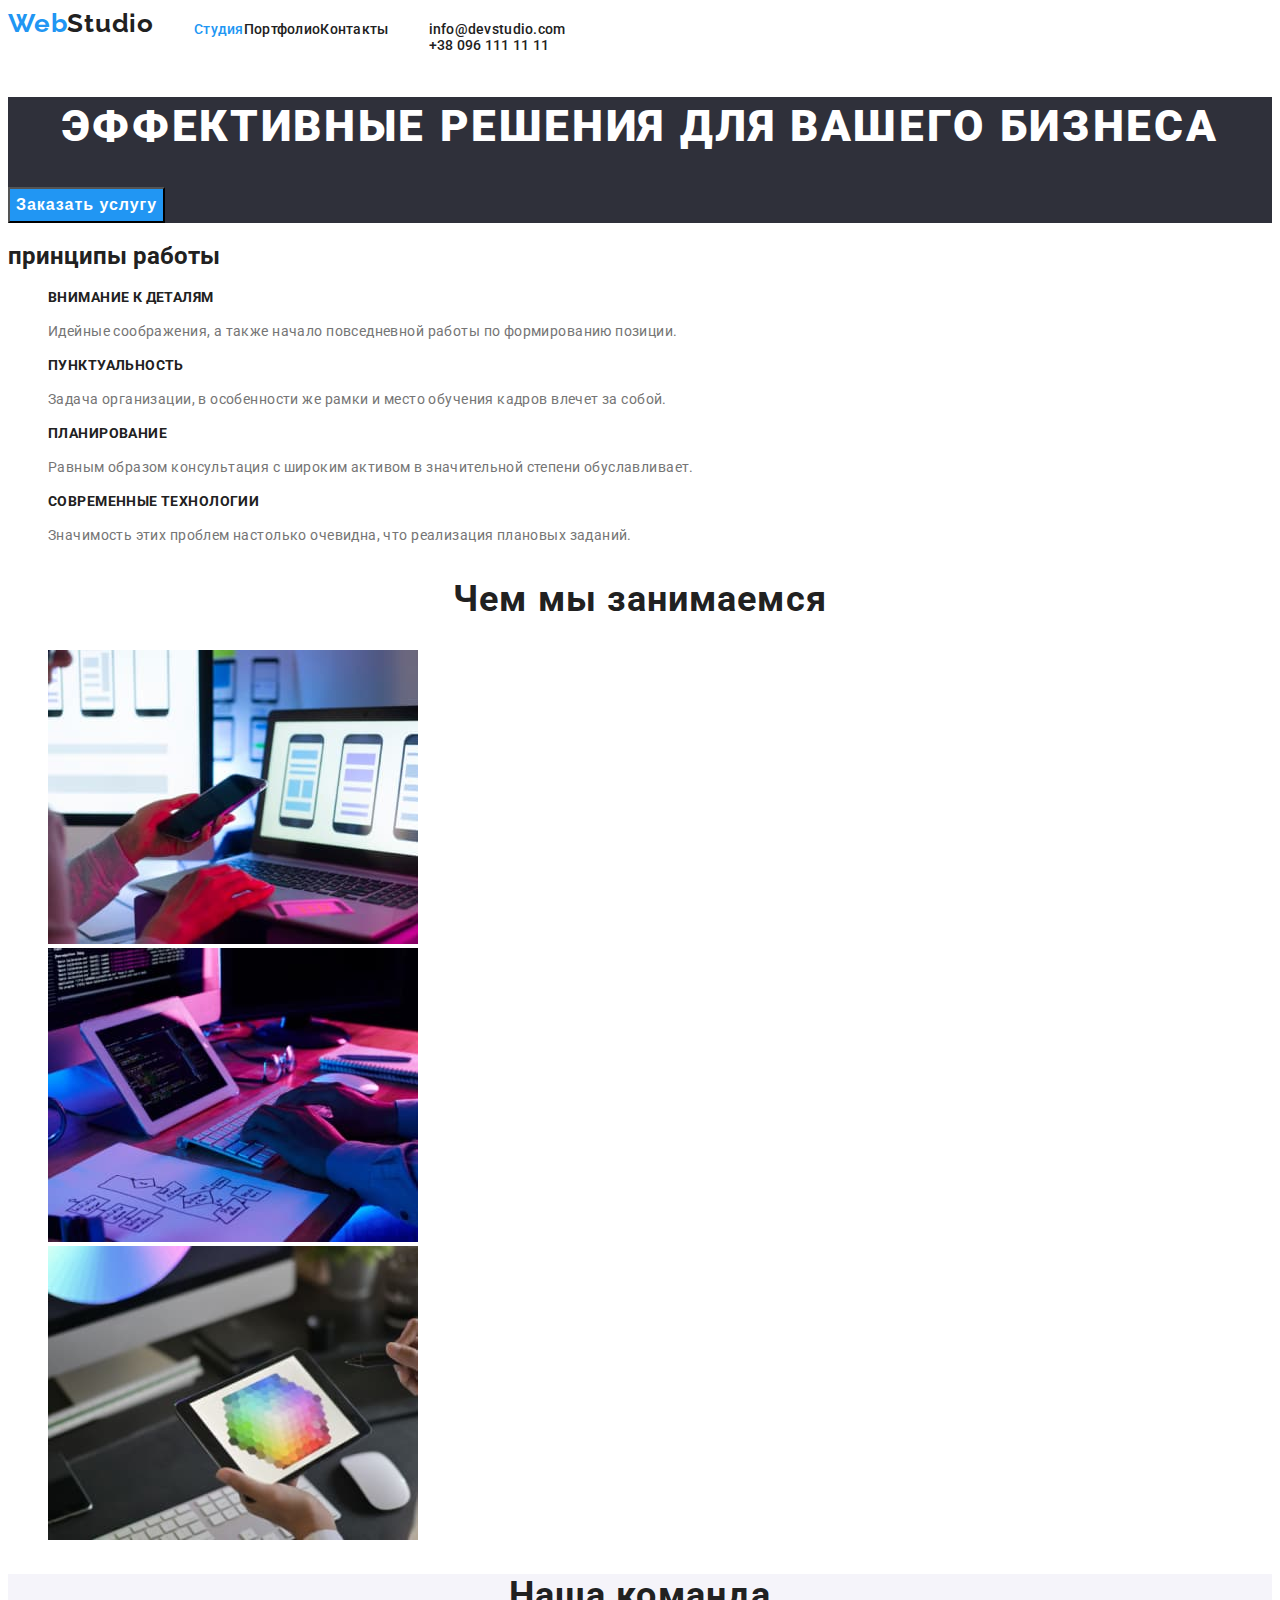
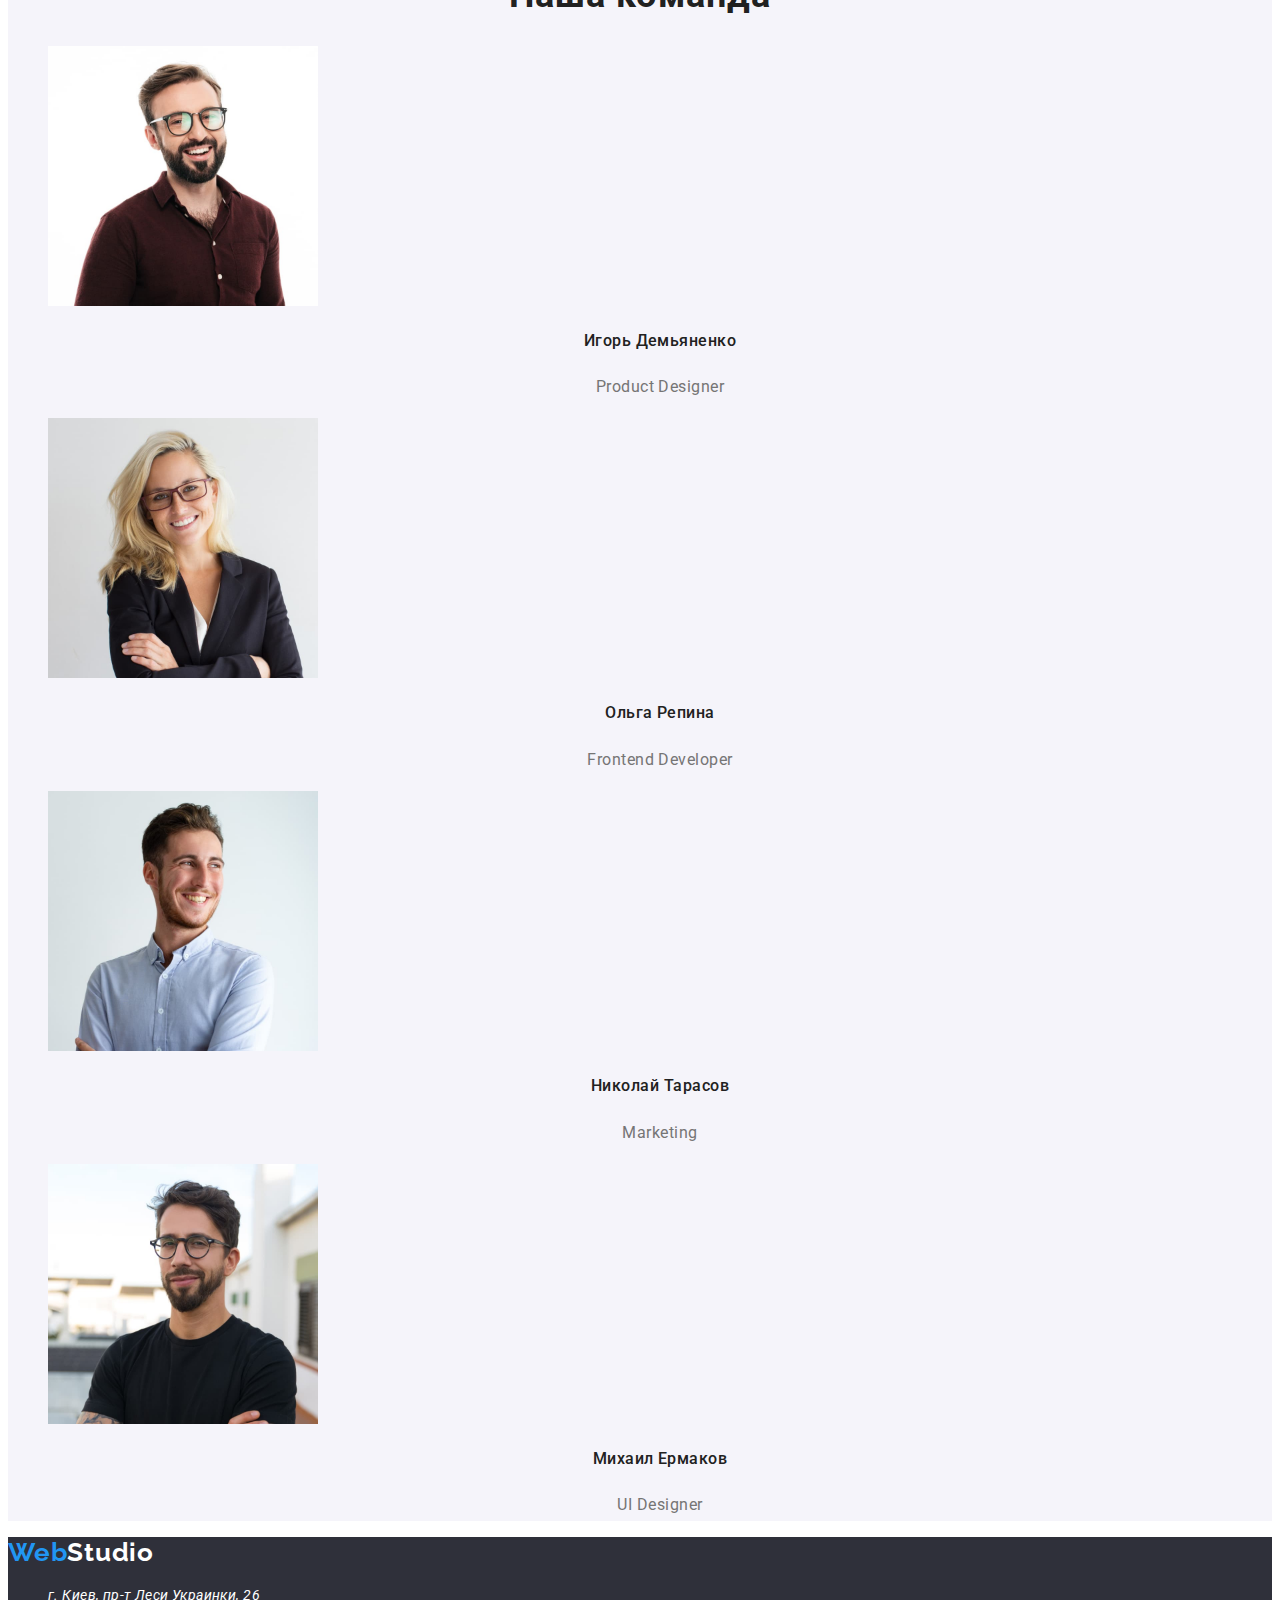
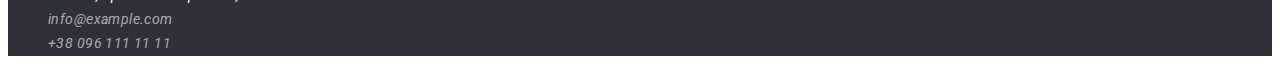
<file: index.html>
<!DOCTYPE html>
<html lang="ru">
  <head>
    <meta charset="UTF-8" />
    <meta name="viewport" content="width=device-width, initial-scale=1.0" />
    <meta http-equiv="X-UA-Compatible" content="ie=edge" />
    <title>Document</title>
    <link
      rel="stylesheet"
      href="https://cdnjs.cloudflare.com/ajax/libs/modern-normalize/1.1.0/modern-normalize.min.css"
      integrity="sha512-wpPYUAdjBVSE4KJnH1VR1HeZfpl1ub8YT/NKx4PuQ5NmX2tKuGu6U/JRp5y+Y8XG2tV+wKQpNHVUX03MfMFn9Q=="
      crossorigin="anonymous"
      referrerpolicy="no-referrer"
    />
    <link rel="preconnect" href="https://fonts.googleapis.com" />
    <link rel="preconnect" href="https://fonts.gstatic.com" crossorigin />
    <link
      href="https://fonts.googleapis.com/css2?family=Raleway:wght@700&family=Roboto:wght@400;500;700;900&display=swap"
      rel="stylesheet"
    />
    <link rel="stylesheet" href="./css/styles.css" />
  </head>
  <body>
    <!--верхняя линия-->

    <header class="header">
      <div class="head-conteiner">
        <nav class="nav-conteiner">
          <a href="/" class="logo link"
            ><span class="first-part-of-logo">Web</span>Studio</a
          >
          <ul class="main-nav list header-conteiner-item">
            <li class="main-nav-item header-item">
              <a href="" class="link active">Студия</a>
            </li>
            <li class="main-nav-item header-item">
              <a href="./portfolio.html" class="link">Портфолио</a>
            </li>
            <li class="main-nav-item header-item">
              <a href="" class="link">Контакты</a>
            </li>
          </ul>
        </nav>
        <ul class="contacts-list list header-contacts-item">
          <li>
            <a
              href="mailto:info@devstudio.com"
              class="contacts-list-item link header-item"
              >info@devstudio.com</a
            >
          </li>
          <li>
            <a
              href="tel:+380961111111"
              class="contacts-list-item link header-item"
              >+38 096 111 11 11</a
            >
          </li>
        </ul>
      </div>
    </header>
    <!--шапка-->
    <main>
      <section class="legend-section">
        <h1 class="main-title">Эффективные решения для вашего бизнеса</h1>
        <button type="button" class="order-button">Заказать услугу</button>
      </section>
      <!--принципы работы-->
      <section>
        <h2 class="second-section-tite-main">принципы работы</h2>
        <ul class="list">
          <li>
            <h3 class="second-section-title">Внимание к деталям</h3>
            <p class="second-section-text">
              Идейные соображения, а также начало повседневной работы по
              формированию позиции.
            </p>
          </li>
          <li>
            <h3 class="second-section-title">Пунктуальность</h3>
            <p class="second-section-text">
              Задача организации, в особенности же рамки и место обучения кадров
              влечет за собой.
            </p>
          </li>
          <li>
            <h3 class="second-section-title">Планирование</h3>
            <p class="second-section-text">
              Равным образом консультация с широким активом в значительной
              степени обуславливает.
            </p>
          </li>
          <li>
            <h3 class="second-section-title">Современные технологии</h3>
            <p class="second-section-text">
              Значимость этих проблем настолько очевидна, что реализация
              плановых заданий.
            </p>
          </li>
        </ul>
      </section>

      <!--Чем мы занимаемся -->
      <section>
        <h2 class="secondary-title">Чем мы занимаемся</h2>
        <ul class="list">
          <li>
            <img
              src="./images/img0.jpg"
              alt="рабочий стол, взаимодействие с код"
              width="370"
              height="294"
            />
          </li>
          <li>
            <img
              src="./images/img1.jpg"
              alt="разработка мобильной версии"
              width="370"
              height="294"
            />
          </li>
          <li>
            <img
              src="./images/img2.jpg"
              alt="разработка дизайна"
              width="370"
              height="294"
            />
          </li>
        </ul>
      </section>

      <!--Наша команда-->
      <section class="section-our-team">
        <h2 class="secondary-title">Наша команда</h2>
        <ul class="list">
          <li>
            <a class="link" href=""
              ><img
                src="./images/img3.jpg"
                alt="сотрудник1"
                width="270"
                height="260"
              />
              <h3 class="team-member">Игорь Демьяненко</h3>
              <p class="members-profile">Product Designer</p></a
            >
          </li>
          <li>
            <a class="link" href=""
              ><img
                src="./images/img4.jpg"
                alt="сотрудник2"
                width="270"
                height="260"
              />
              <h3 class="team-member">Ольга Репина</h3>
              <p class="members-profile">Frontend Developer</p></a
            >
          </li>
          <li>
            <a class="link" href=""
              ><img
                src="./images/img5.jpg"
                alt="сотрудник3"
                width="270"
                height="260"
              />
              <h3 class="team-member">Николай Тарасов</h3>
              <p class="members-profile">Marketing</p></a
            >
          </li>
          <li>
            <a class="link" href=""
              ><img
                src="./images/img6.jpg"
                alt="сотрудник4"
                width="270"
                height="260"
              />
              <h3 class="team-member">Михаил Ермаков</h3>
              <p class="members-profile">UI Designer</p></a
            >
          </li>
        </ul>
      </section>
    </main>
    <footer class="footer">
      <a href="/" class="logo link"
        ><span class="first-part-of-logo">Web</span
        ><span class="footer-logo-second-part">Studio</span></a
      >
      <address class="footers-contacts">
        <ul class="list">
          <li class="location">
            г. Киев, пр-т Леси Украинки, 26
          </li>
          <li class="footer-contact-item">
            <a href="mailto:info@example.com" class="footer-link link"
              >info@example.com</a
            >
          </li>
          <li class="footer-contact-item">
            <a href="tel:+380961111111" class="footer-link link"
              >+38 096 111 11 11</a
            >
          </li>
        </ul>
      </address>
    </footer>
  </body>
</html>
</file>
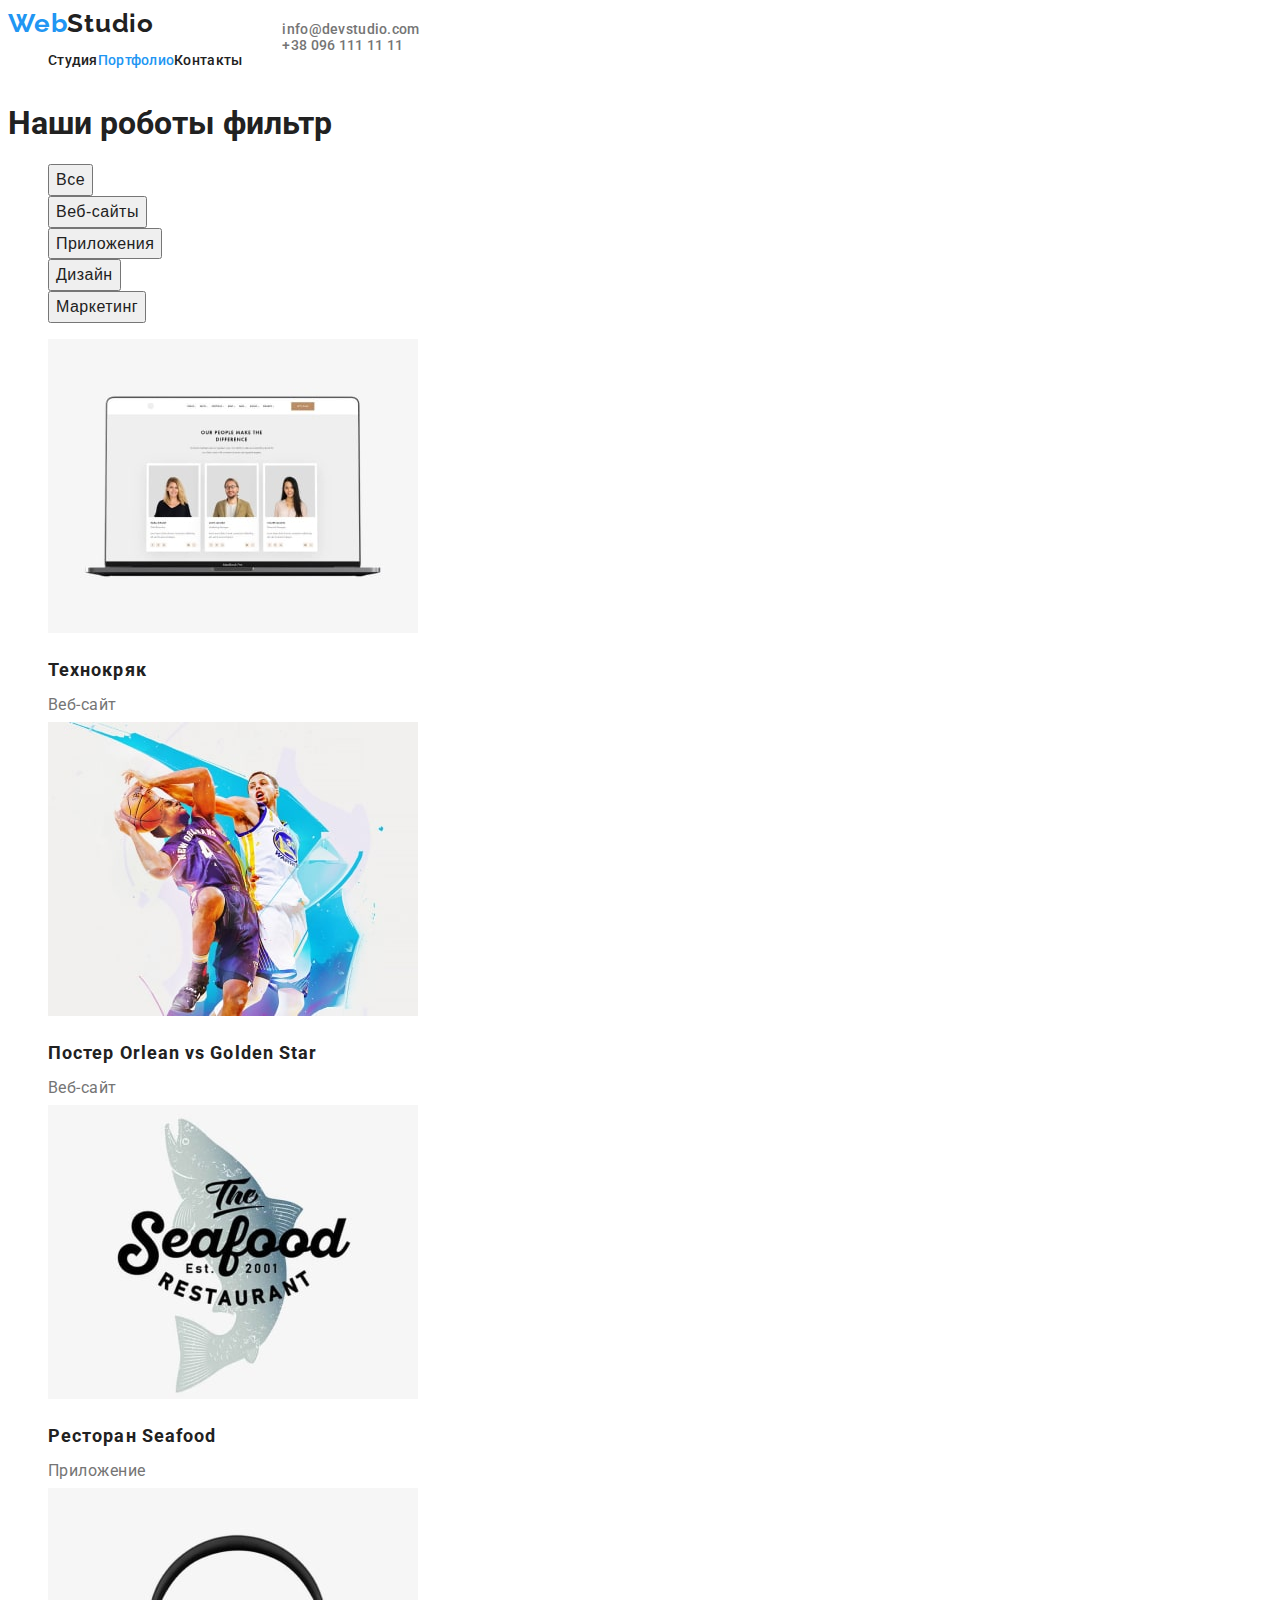
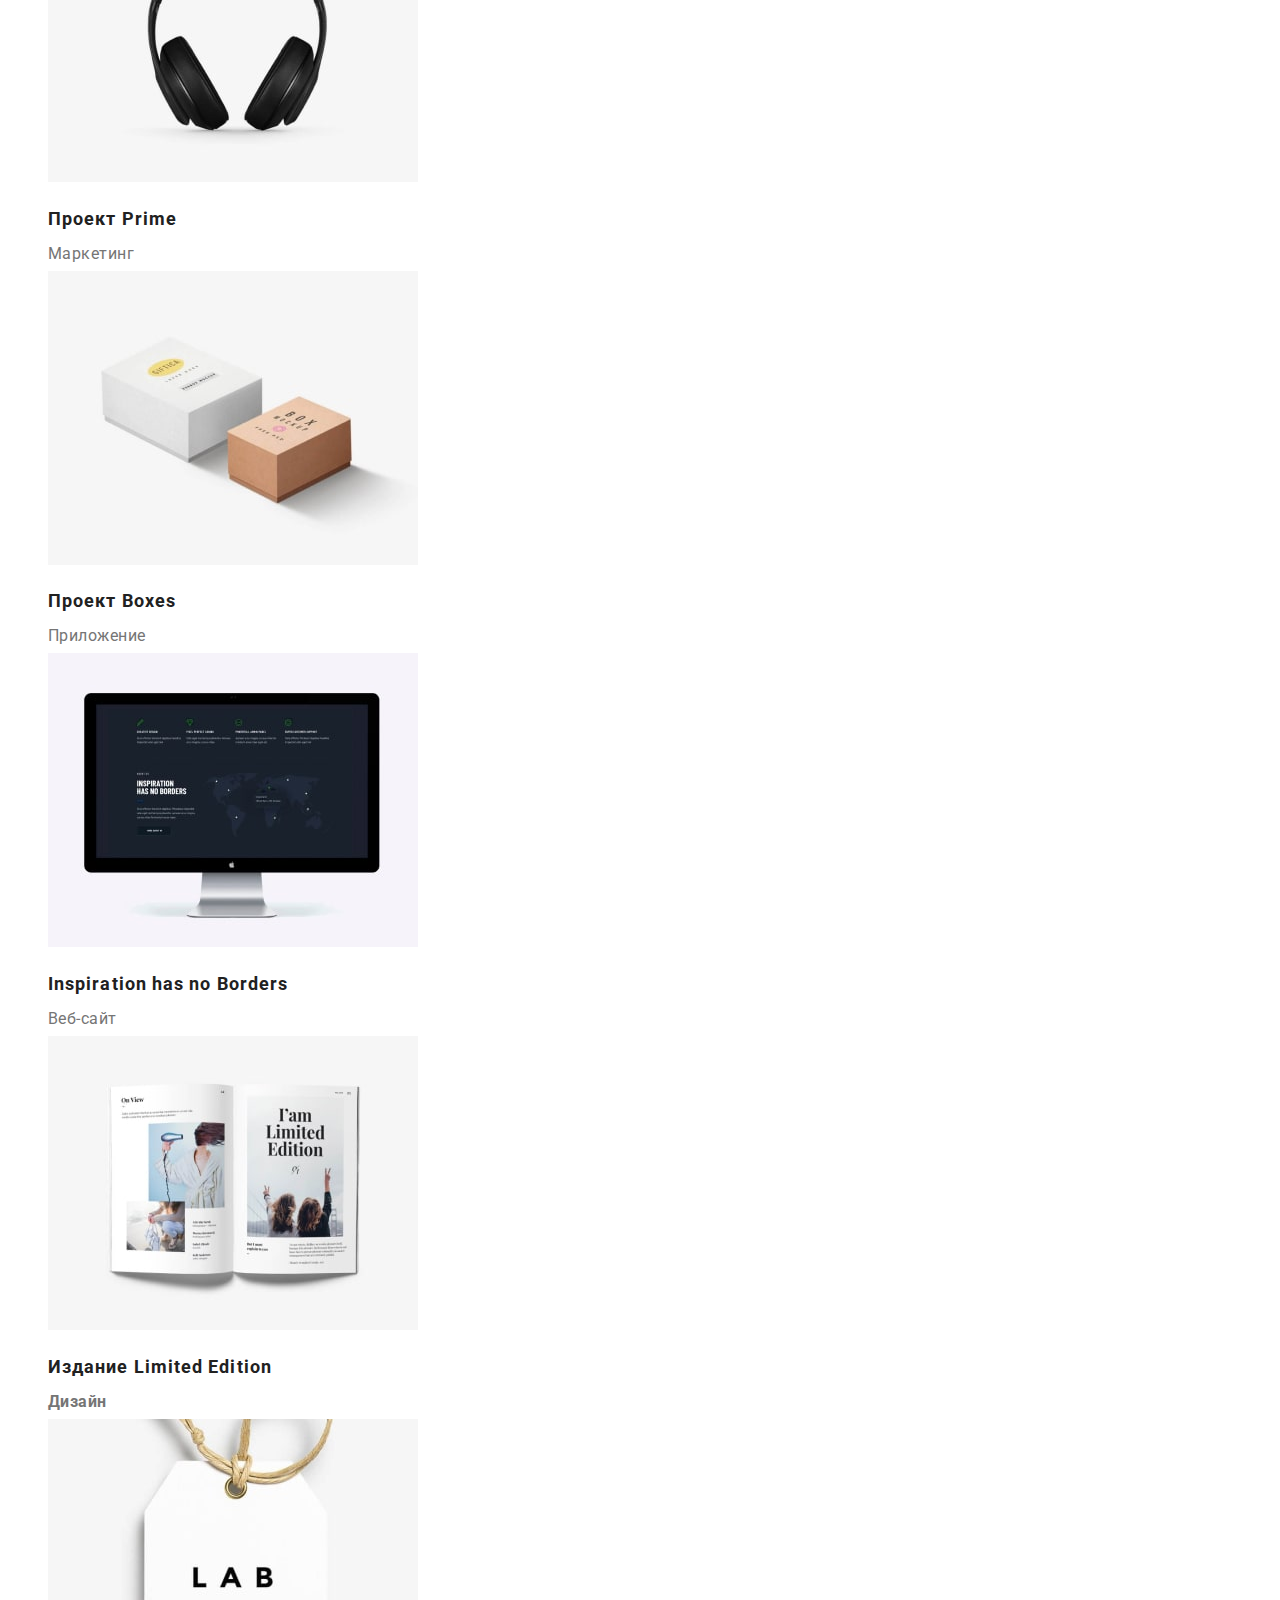
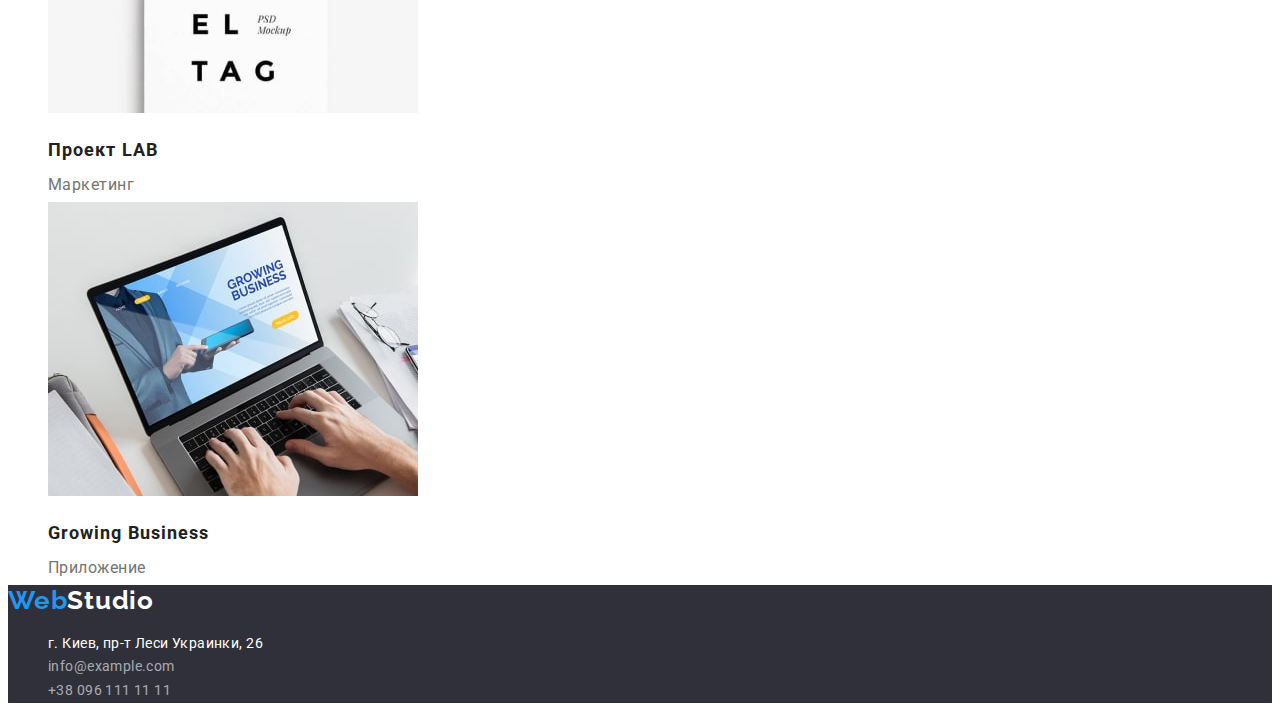
<file: portfolio.html>
<!DOCTYPE html>
<html lang="ru">
  <head>
    <meta charset="UTF-8" />
    <meta name="viewport" content="width=device-width, initial-scale=1.0" />
    <meta http-equiv="X-UA-Compatible" content="ie=edge" />
    <title>Document</title>
    <link rel="stylesheet" href="https://cdnjs.cloudflare.com/ajax/libs/modern-normalize/1.1.0/modern-normalize.min.css"
        integrity="sha512-wpPYUAdjBVSE4KJnH1VR1HeZfpl1ub8YT/NKx4PuQ5NmX2tKuGu6U/JRp5y+Y8XG2tV+wKQpNHVUX03MfMFn9Q=="
        crossorigin="anonymous" referrerpolicy="no-referrer" />
    <link rel="preconnect" href="https://fonts.googleapis.com" />
    <link rel="preconnect" href="https://fonts.gstatic.com" crossorigin />
    <link
      href="https://fonts.googleapis.com/css2?family=Raleway:wght@700&family=Roboto:wght@400;500;700;900&display=swap"
      rel="stylesheet"
    />
    <link rel="stylesheet" href="./css/styles.css" />
  </head>
  <body>
    <!--верхняя линия-->
<div class="conteiner">
    <header class="header">
        <div class="head-conteiner"><nav class="">
            <a href="/" class="logo link"><span class="first-part-of-logo">Web</span>Studio</a>
            <ul class="main-nav list">
                <li class="main-nav-item header-item">
                    <a href="./index.html" class="link">Студия</a>
                </li>
                <li class="main-nav-item header-item">
                    <a href="" class="link  active">Портфолио</a>
                </li>
                <li class="main-nav-item header-item">
                    <a href="" class="link">Контакты</a>
                </li>
            </ul>
        </nav>
        <ul class="contacts-list list">
            <li>
                <a href="mailto:info@devstudio.com" class="header-contacts-item link">info@devstudio.com</a>
            </li>
            <li>
                <a href="tel:+380961111111" class="header-contacts-item link">+38 096 111 11 11</a>
            </li>
        </ul></div>
        
</header>
<!--фильтр портфолио-->
<main>
    <section>
        <h1>Наши роботы фильтр</h1>
        <ul class="list">
            <li class="filtr-item"><button type="button" class="filtr-button">Все</button></li>
            <li class="filtr-item"><button type="button" class="filtr-button">Веб-сайты</button></li>
            <li class="filtr-item"><button type="button" class="filtr-button">Приложения</button></li>
            <li class="filtr-item"><button type="button" class="filtr-button">Дизайн</button></li>
            <li class="filtr-item"><button type="button" class="filtr-button">Маркетинг</button></li>
        </ul>
        <ul class="list">
            <li>
                <a href="" class="link">
                    <img width: 370px src="./images/portfolio_images/img1.jpg" alt="наш роботы" />
                    <h2 class="example-of-projects">Технокряк</h2>
                    <p class="type-of-project">Веб-сайт</p>
                </a>
            </li>
            <li>
                <a href="" class="link">
                    <img width: 370px src="./images/portfolio_images/img2.jpg" alt="наш роботы" />
                    <h2 class="example-of-projects">Постер <span lang="en">Orlean vs Golden Star</span></h2>
                    <p class="type-of-project">Веб-сайт</p>
                </a>
            </li>
            <li>
                <a href="" class="link">
                    <img width: 370px src="./images/portfolio_images/img3.jpg" alt="наш роботы" />
                    <h2 class="example-of-projects">Ресторан <span lang="en">Seafood</span></h2>
                    <p class="type-of-project">Приложение</p>
                </a>
            </li>
            <li>
                <a href="" class="link">
                    <img width: 370px src="./images/portfolio_images/img4.jpg" alt="наш роботы" />
                    <h2 class="example-of-projects">Проект <span lang="en">Prime</span></h2>
                    <p class="type-of-project">Маркетинг</p>
                </a>
            </li>
            <li>
                <a href="" class="link">
                    <img width: 370px src="./images/portfolio_images/img5.jpg" alt="наш роботы" />
                    <h2 class="example-of-projects">Проект <span lang="en">Boxes</span></h2>
                    <p class="type-of-project">Приложение</p>
                </a>
            </li>
            <li>
                <a href="" class="link">
                    <img width: 370px src="./images/portfolio_images/img6.jpg" alt="наш роботы" />
                    <h2 class="example-of-projects"><span lang="en">Inspiration has no Borders</span></h2>
                    <p class="type-of-project">Веб-сайт</p>
                </a>
            </li>
            <li>
                <a href="" class="link">
                    <img width: 370px src="./images/portfolio_images/img7.jpg" alt="наш роботы" />
                    <h2 class="example-of-projects">Издание <span lang="en">Limited Edition</span></h32>
                        <p class="type-of-project">Дизайн</p>
                </a>
            </li>
            <li>
                <a href="" class="link">
                    <img width: 370px src="./images/portfolio_images/img8.jpg" alt="наш роботы" />
                    <h2 class="example-of-projects">Проект <span lang="en">LAB</span></h2>
                    <p class="type-of-project">Маркетинг</p>
                </a>
            </li>
            <li>
                <a href="" class="link">
                    <img width: 370px src="./images/portfolio_images/img9.jpg" alt="наш роботы" />
                    <h2 class="example-of-projects"><span lang="en">Growing Business</span></h2>
                    <p class="type-of-project">Приложение</p>
                </a>
            </li>
        </ul>
    </section>
</main>
<footer class="footer">
    <a href="/" class="logo link"><span class="first-part-of-logo">Web</span><span
            class="footer-logo-second-part">Studio</span></a>
    <address class="footer-contacts">
        <ul class="list">
            <li class="location">г. Киев, пр-т Леси Украинки, 26</li>
            <li>
                <a href="mailto:info@example.com" class="footer-contacts-item link">info@example.com</a>
            </li>
            <li>
                <a href="tel:+380961111111" class="footer-contacts-item link">+38 096 111 11 11</a>
            </li>
        </ul>
    </address>
</footer>
</div>
    
  </body>
</html>
</file>
<file: css/styles.css>
:root {
  --primary-text-color: #212121;
  --secondary-text-color: #757575;
  --accent-color: #2196f3;
}
body {
  background-color: #ffffff;
  color: var(--primary-text-color);
  font-family: Roboto, sans-serif;
}
/* стили хедера */
.header {
  font-weight: 500;
  font-size: 14px;
  line-height: 1.14;
  letter-spacing: 0.02em;
}
.header-item {
  display: block;
}

.logo {
  font-family: Raleway;
  font-weight: 700;
  font-size: 26px;
  line-height: 1.19;
  letter-spacing: 0.03em;
  color: var(--primary-text-color);
  display: block;
}
.first-part-of-logo {
  color: var(--accent-color);
}

.head-conteiner {
  display: flex;
}

.header-contacts-item {
  display: block;
}

.nav-conteiner-item {
  display: block;
}

.link {
  text-decoration: none;
  color: var(--primary-text-color);
}
.link:hover {
  color: var(--accent-color);
}
.link:focus {
  color: var(--accent-color);
}
.list {
  list-style: none;
}
.active {
  color: var(--accent-color);
}
.header-contacts-item {
  color: var(--secondary-text-color);
  font-weight: 500;
  font-size: 14px;
  line-height: 1.14;
  letter-spacing: 0.02em;
}

.main-nav {
  display: flex;
}

.nav-conteiner {
  display: flex;
}

/* стили легенд */
.legend-section {
  background: #2f303a;
}
.main-title {
  font-weight: 900;
  font-size: 44px;
  line-height: 1.36;
  text-align: center;
  letter-spacing: 0.06em;
  text-transform: uppercase;
  color: #ffffff;
}

.order-button {
  font-weight: 700;
  font-size: 16px;
  line-height: 1.87;
  display: flex;
  align-items: center;
  text-align: center;
  letter-spacing: 0.06em;
  color: #ffffff;
  background: #2196f3;
  cursor: pointer;
}

/* стили принципы работы */

.second-section-title {
  font-weight: 700;
  font-size: 14px;
  line-height: 1.14;
  letter-spacing: 0.03em;
  text-transform: uppercase;
  color: var(--primary-text-color);
}
.second-section-text {
  font-size: 14px;
  line-height: 1.71;
  letter-spacing: 0.03em;
  color: var(--secondary-text-color);
}

/* секция Чем мы занимаемся*/

.secondary-title {
  font-weight: 700;
  font-size: 36px;
  line-height: 1.17;
  text-align: center;
  letter-spacing: 0.03em;
  color: var(--primary-text-color);
}
/* наша команда */
.section-our-team {
  background-color: #f5f4fa;
}
.team-member {
  font-weight: 500;
  font-size: 16px;
  line-height: 1.9;
  text-align: center;
  letter-spacing: 0.03em;
  color: var(--primary-text-color);
}
.members-profile {
  font-size: 16px;
  line-height: 1.9;
  text-align: center;
  letter-spacing: 0.03em;
  color: #757575;
}
.team-member {
  text-decoration: none;
}
.members-profile {
  text-decoration: none;
}
/* футер */
.footers-contacts {
  text-decoration: none;
}
.location {
  font-size: 14px;
  line-height: 1.71;
  letter-spacing: 0.03em;
  color: #ffffff;
}
.footer-contact-item {
  font-size: 14px;
  line-height: 1.71;
  letter-spacing: 0.03em;
  color: rgba(255, 255, 255, 0.6);
}
.footer {
  background-color: #2f303a;
}
.footer-logo-second-part {
  color: #ffffff;
}
.footer-link {
  font-size: 14px;
  line-height: 1.71;
  letter-spacing: 0.03em;
  color: rgba(255, 255, 255, 0.6);
}

/* стили портфолио */
.filtr-button {
  font-weight: 500;
  font-size: 16px;
  line-height: 1.62;
  text-align: center;
  letter-spacing: 0.03em;
  color: #212121;
  cursor: pointer;
}
.filtr-button:hover {
  color: #ffffff;
  background-color: var(--accent-color);
}
.filtr-button:focus {
  color: #ffffff;
  background-color: var(--accent-color);
}
.example-of-projects {
  font-weight: 700;
  font-size: 18px;
  line-height: 2;
  letter-spacing: 0.06em;
  color: #212121;
}
.type-of-project {
  font-size: 16px;
  line-height: 1.87px;
  letter-spacing: 0.03em;
  color: var(--secondary-text-color);
}
.footer-contacts {
  font-style: normal;
}
.location {
  font-size: 14px;
  line-height: 1.71;
  letter-spacing: 0.03em;
  color: #ffffff;
}
.footer-contacts-item {
  font-size: 14px;
  line-height: 1.71;
  letter-spacing: 0.03em;
  color: rgba(255, 255, 255, 0.6);
}
</file>
